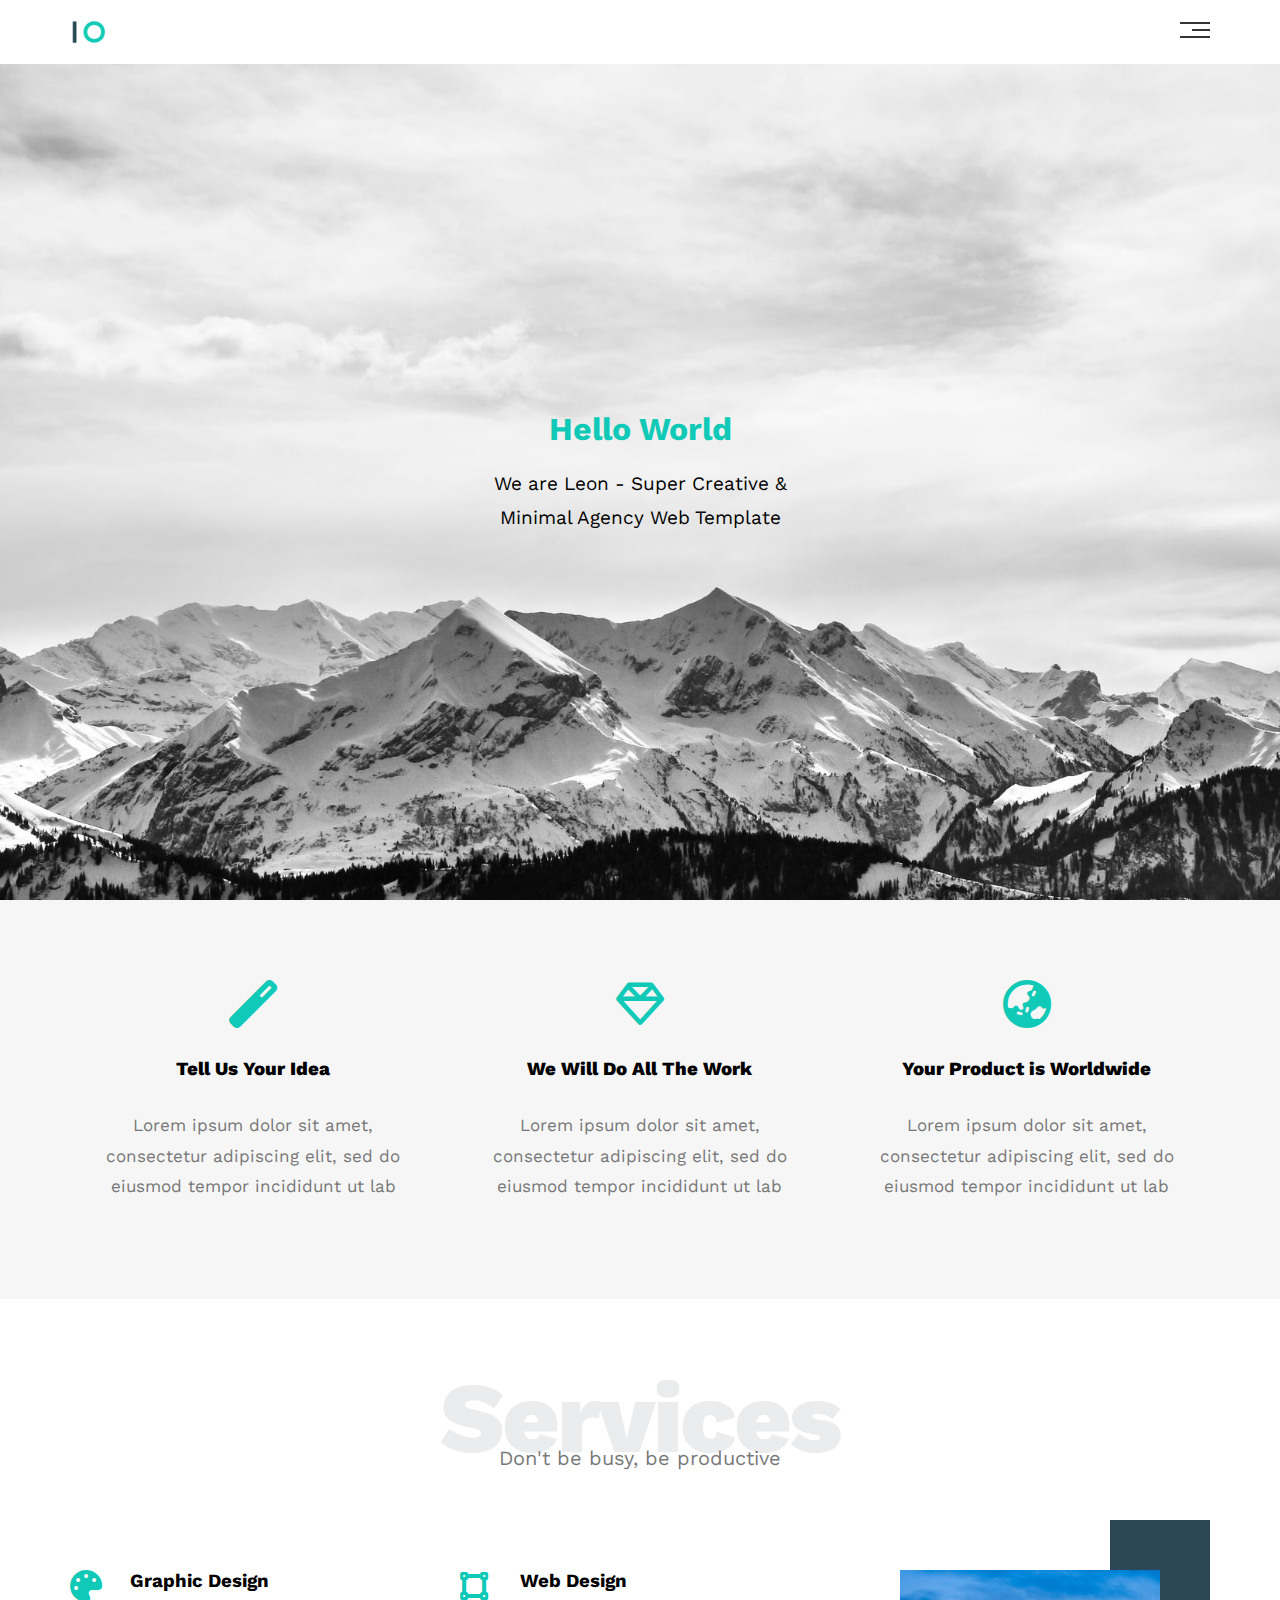
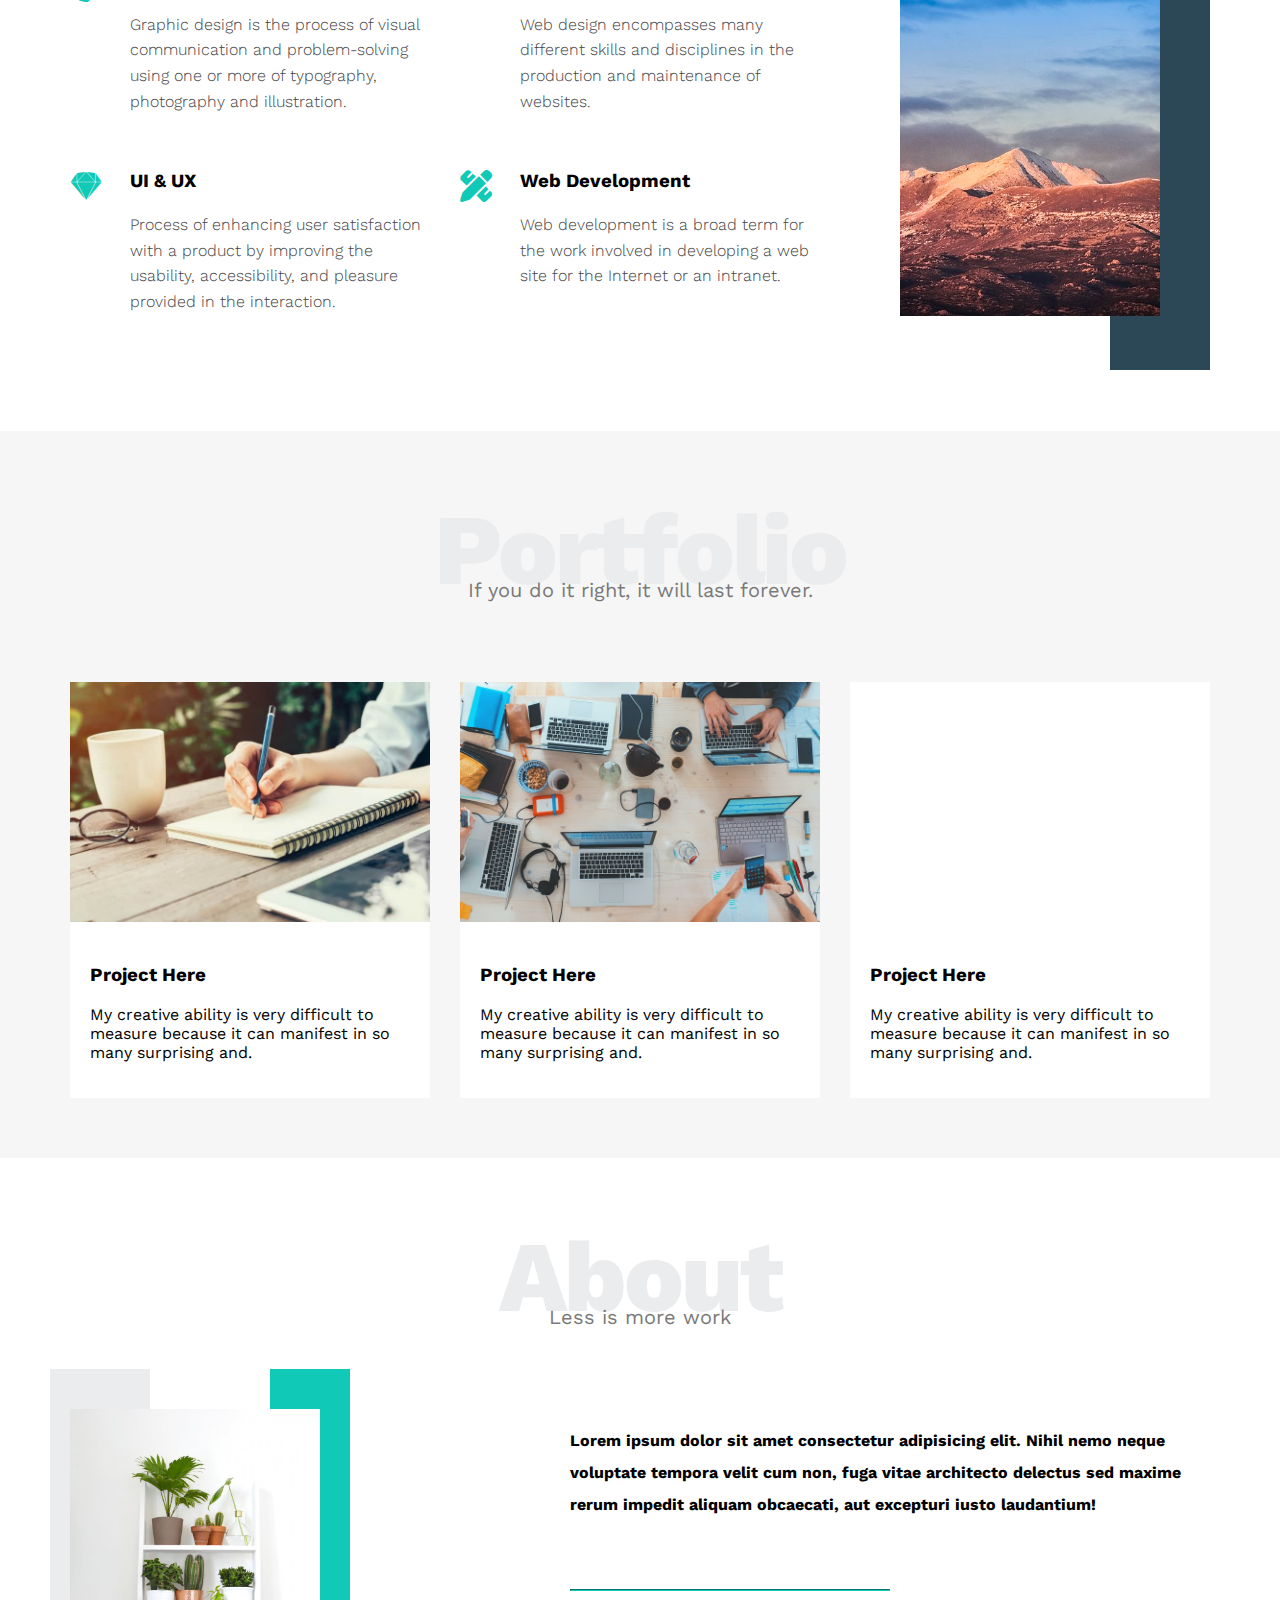
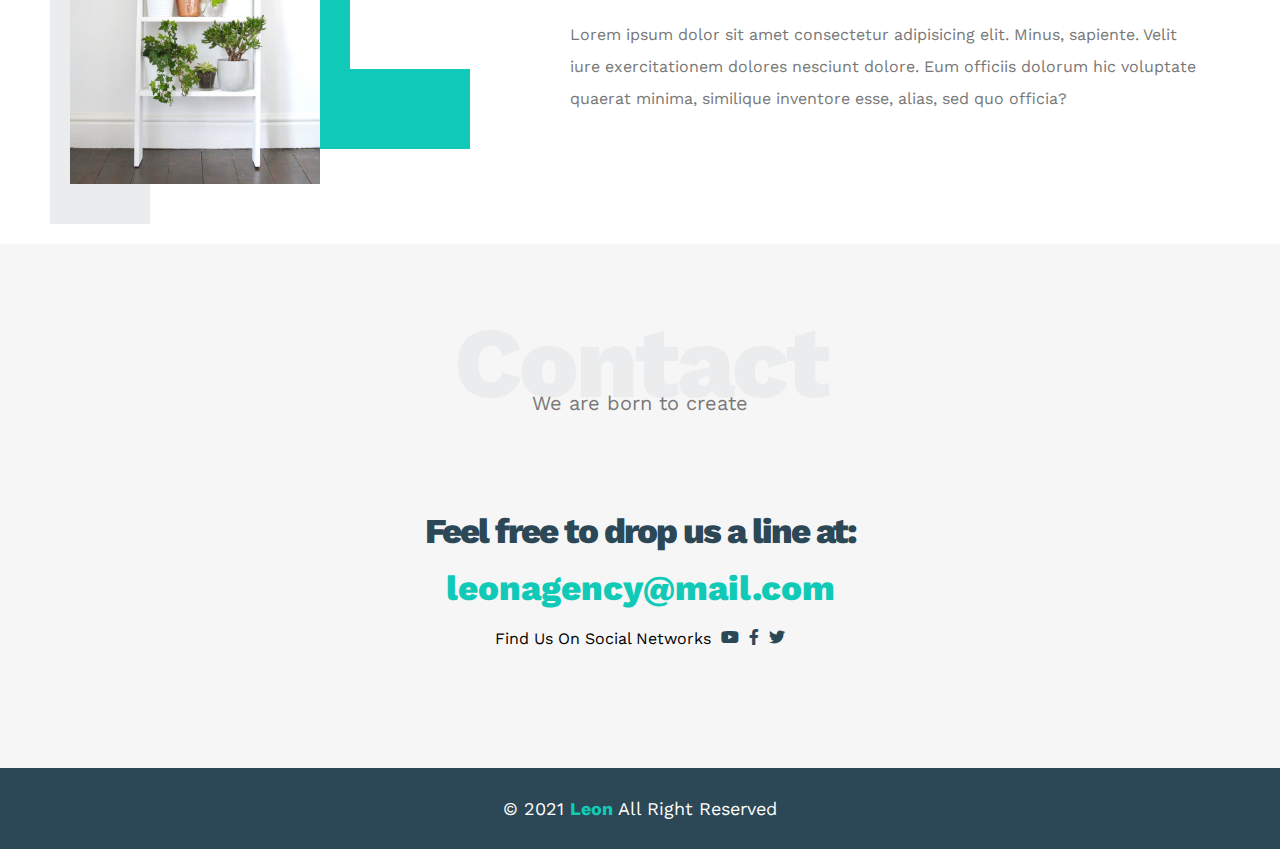
<file: index.html>
<!DOCTYPE html>
<html lang="en">
<head>
    <meta charset="UTF-8">
    <meta name="viewport" content="width=device-width, initial-scale=1.0">
    <title>Leon Template One</title>

    <!-- Mean Template css file -->
    <link rel="stylesheet" href="css/leon.css" />

    <!-- Normalize css file -->
    <link rel="stylesheet" href="css/normalize.css" />

    <!-- link font awesman library -->
    <link rel="stylesheet" href="css/all.min.css">

</head>
<body>
    <!-- Header  -->
    <div class="header">   
        <div class="container">  
            <img class="logo" src="img/logo.png">

            <div class="links">
                <span class="bar-icon">
                    <span></span>
                    <span></span>
                    <span></span>     
                </span>
                <ul>
                    <li><a href="#feature">Feature</a></li>
                    <li><a href="#services">Services</a></li>
                    <li><a href="#portfolio">Portfolio</a></li>
                    <li><a href="#about">About</a></li>
                    <li><a href="#contact">Contact</a></li>
                    <li><a href="index - rtl.html">عربي</a></li>
                </ul>
                </ul>
            </div>
        </div>
    </div>
    <!-- End  Header  -->

    <!-- Landing Section -->
    <div class="landing">
        <div class="intro-text">
            <h1>Hello World</h1>
            <p>We are Leon - Super Creative & Minimal Agency Web Template</p>
        </div>
    </div>
    <!-- End Landing Section -->

    <!-- Feature Section  -->
    <div class="feature" id="feature">
        <div class="container" >
            <div class="feat">
                <i class="fas fa-magic fa-3x"></i>
                <h3>Tell Us Your Idea</h3>
                <p>Lorem ipsum dolor sit amet, consectetur adipiscing elit, sed do eiusmod tempor incididunt ut lab</p>
              </div>
              <div class="feat">
                <i class="far fa-gem fa-3x"></i>
                <h3>We Will Do All The Work</h3>
                <p>Lorem ipsum dolor sit amet, consectetur adipiscing elit, sed do eiusmod tempor incididunt ut lab</p>
              </div>
              <div class="feat">
                <i class="fas fa-globe-asia fa-3x"></i>
                <h3>Your Product is Worldwide</h3>
                <p>Lorem ipsum dolor sit amet, consectetur adipiscing elit, sed do eiusmod tempor incididunt ut lab</p>
              </div>
        </div>
    </div>
    <!-- End Feature Section  -->


  <!-- Start Services -->
  <div class="services" id="services">
    <div class="container">
      <h2 class="special-heading">Services</h2>
      <p>Don't be busy, be productive</p>

      <div class="services-content">
        <div class="col">
            <div class="srv">
                <i class="fas fa-palette fa-2x"></i>
                <div class="text">
                    <h3>Graphic Design</h3>
                    <p>Graphic design is the process of visual communication and problem-solving using one or more of
                        typography, photography and illustration.
                    </p>
                </div>
            </div>
          <div class="srv">
            <i class="fab fa-sketch fa-2x"></i>
            <div class="text">
              <h3>UI & UX</h3>
              <p>
                Process of enhancing user satisfaction with a product by improving the usability, accessibility, and
                pleasure provided in the interaction.
              </p>
            </div>
          </div>
          <!-- End Service -->
        </div>
        <div class="col">
          <!-- Start Services -->
          <div class="srv">
            <i class="fas fa-vector-square fa-2x"></i>
            <div class="text">
              <h3>Web Design</h3>
              <p>
                Web design encompasses many different skills and disciplines in the production and maintenance of
                websites.
              </p>
            </div>
          </div>
          <div class="srv">
            <i class="fas fa-pencil-ruler fa-2x"></i>
            <div class="text">
              <h3>Web Development</h3>
              <p>
                Web development is a broad term for the work involved in developing a web site for the Internet or an
                intranet.
              </p>
            </div>
          </div>
          <!-- End Services -->
        </div>
        <div class="col">
          <div class="image image-column">
            <img decoding="async" src="img/services.jpg" alt="" />
          </div>
        </div>
      </div>
    </div>
  </div>
  <!-- End Services -->
  <!-- Start Portfolio -->
  <div class="portfolio" id="portfolio">
    <div class="container">
      <h2 class="special-heading">Portfolio</h2>
      <p>If you do it right, it will last forever.</p>
      <div class="portfolio-content">
        <div class="card">
          <img decoding="async" src="img/portfolio-1.jpg" alt="" />
          <div class="info">
            <h3>Project Here</h3>
            <p>My creative ability is very difficult to measure because it can manifest in so many surprising and.</p>
          </div>
        </div>
        <div class="card">
          <img decoding="async" src="img/portfolio-2.jpg" alt="" />
          <div class="info">
            <h3>Project Here</h3>
            <p>My creative ability is very difficult to measure because it can manifest in so many surprising and.</p>
          </div>
        </div>
        <div class="card">
          <img decoding="async" src="img/portfolio-3.jpg" alt="" />
          <div class="info">
            <h3>Project Here</h3>
            <p>My creative ability is very difficult to measure because it can manifest in so many surprising and.</p>
          </div>
        </div>
      </div>
    </div>
  </div>
  <!-- End Portfolio -->

 <!-- Start About -->
 <div class="about" id="about">
  <div class="container">
    <h2 class="special-heading">About</h2>
    <p>Less is more work</p>
    <div class="about-content">
      <div class="image">
        <img src="img/about.jpg">
      </div>
      <div class="text">
        <p>
          Lorem ipsum dolor sit amet consectetur adipisicing elit. Nihil nemo neque voluptate tempora velit cum non,
          fuga vitae architecto delectus sed maxime rerum impedit aliquam obcaecati, aut excepturi iusto laudantium!
        </p>
        <hr />
        <p>
          Lorem ipsum dolor sit amet consectetur adipisicing elit. Minus, sapiente. Velit iure exercitationem
          dolores nesciunt dolore. Eum officiis dolorum hic voluptate quaerat minima, similique inventore esse,
          alias, sed quo officia?
        </p>
      </div>
    </div>
  </div>
</div>
<!-- End Portfolio -->

<!-- Start Contact -->
<div class="contact" id="contact">
  <div class="container">
    <h2 class="special-heading">Contact</h2>
    <p>We are born to create</p>
    <div class="info">
      <p class="label">Feel free to drop us a line at:</p>
      <a href="mailto:leonagency@mail.com?subject=Contact" class="link">leonagency@mail.com</a>
      <div class="social">
        Find Us On Social Networks
        <i class="fab fa-youtube"></i>
        <i class="fab fa-facebook-f"></i>
        <i class="fab fa-twitter"></i>
      </div>
    </div>
  </div>
</div>
<!-- End Contact -->

<!-- Start Footer -->
  <footer class="footer">
    <div class="container">
      &copy; 2021 <span>Leon</span> All Right Reserved
    </div>
  </footer>
<!-- End Footer -->
</html>
</file>
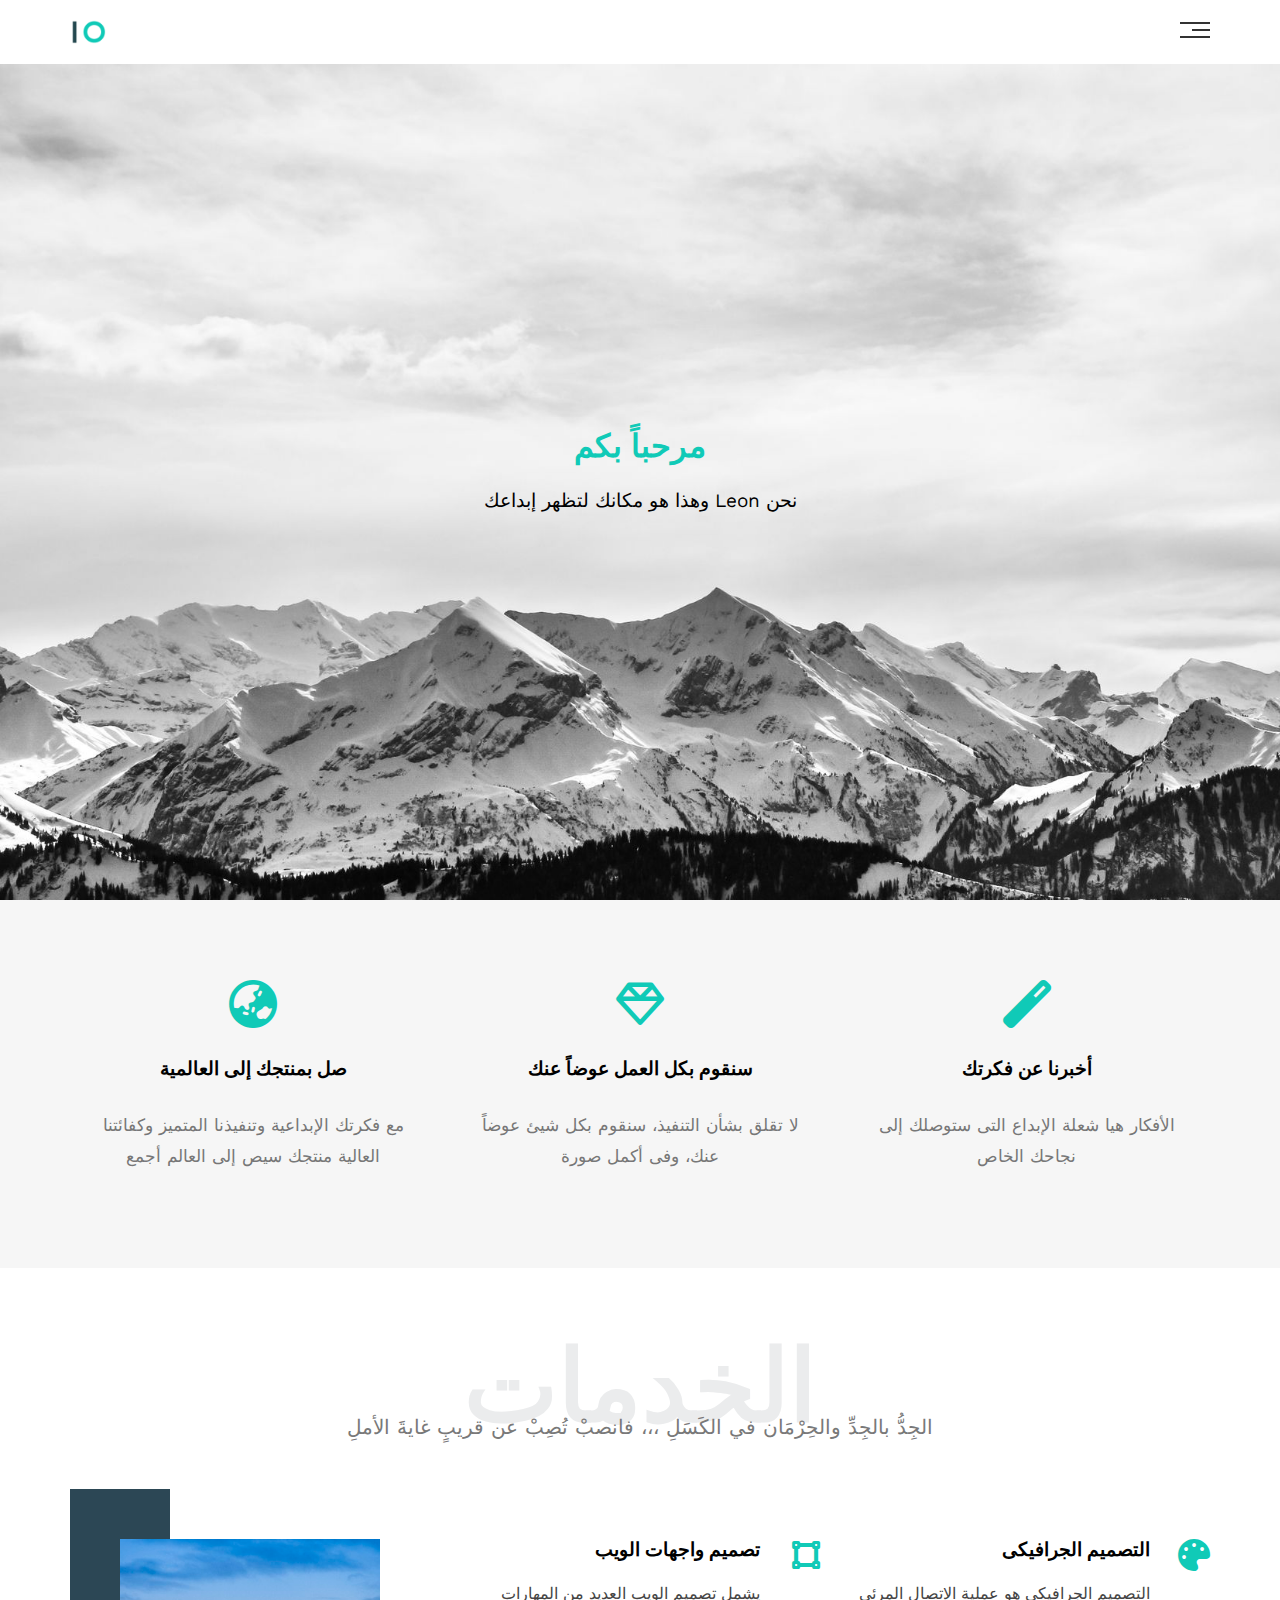
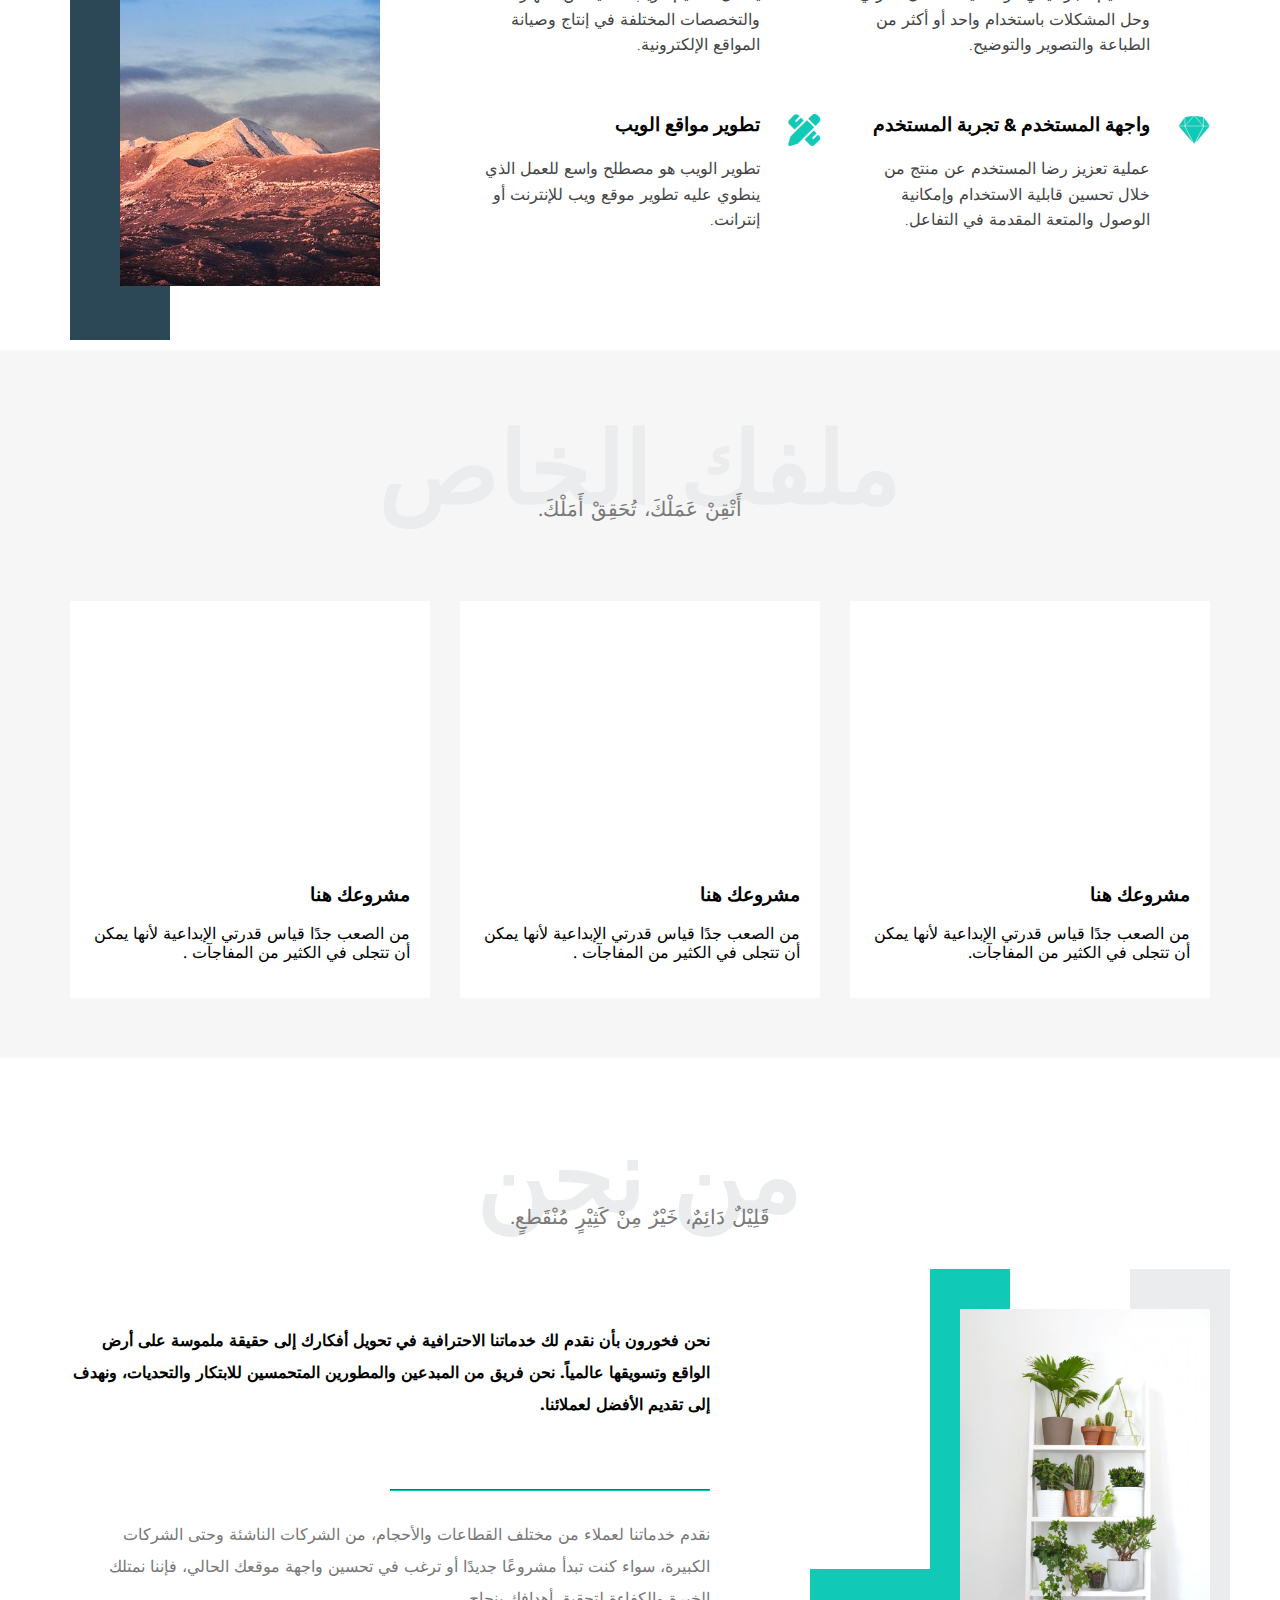
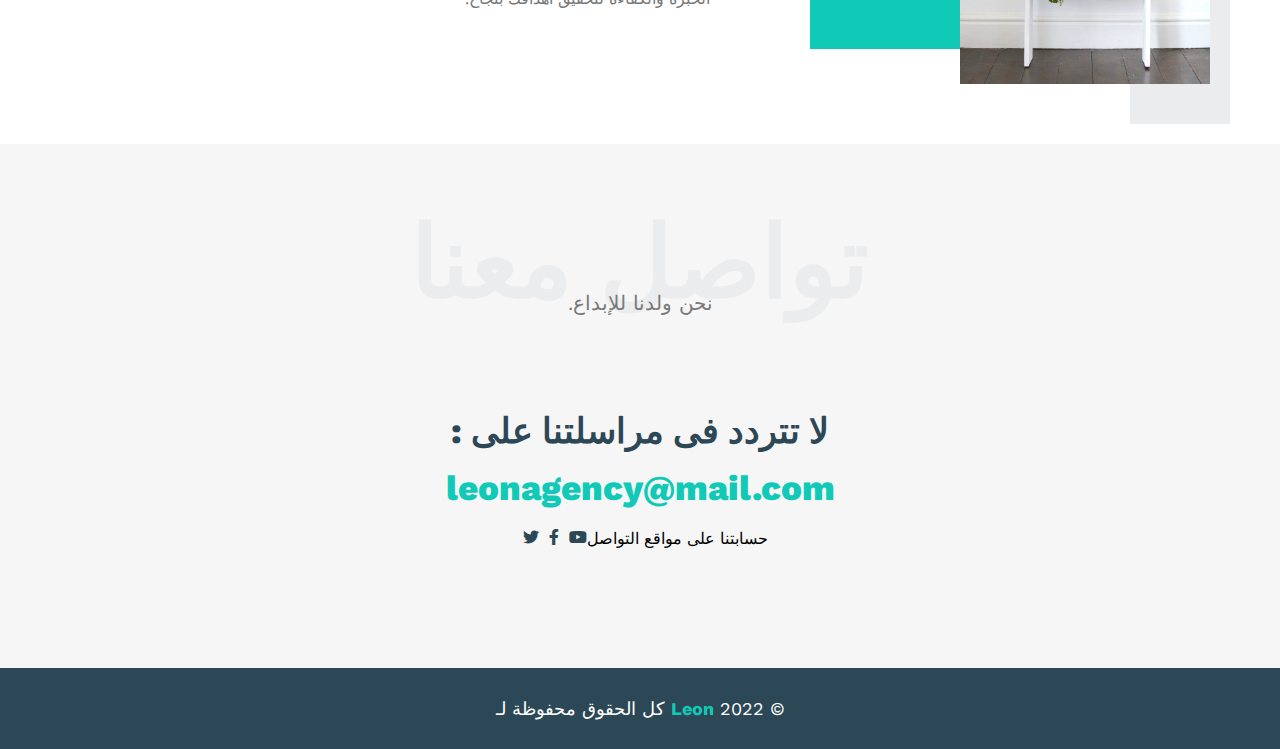
<file: index - rtl.html>
<!DOCTYPE html>
<html lang="en" dir="rtl">
<head>
    <meta charset="UTF-8" >
    <meta name="viewport" content="width=device-width, initial-scale=1.0">
    <title>Leon Template One</title>

    <!-- Mean Template css file -->
    <link rel="stylesheet" href="css/leon.css" />
    <link rel="stylesheet" href="css/arabic.css" />


    <!-- Normalize css file -->
    <link rel="stylesheet" href="css/normalize.css" />

    <!-- link font awesman library -->
    <link rel="stylesheet" href="css/all.min.css">

</head>
<body>
    <!-- Header  -->
    <div class="header">   
        <div class="container">  
            <img class="logo" src="img/logo.png">
            <div class="links">
                <span class="bar-icon">
                    <span></span>
                    <span></span>
                    <span></span>
                </span>
                <ul>
                    <li><a href="#feature">المزايا</a></li>
                    <li><a href="#services">الخدمات</a></li>
                    <li><a href="#portfolio">حسابك الشخصى</a></li>
                    <li><a href="#about">عنا</a></li>
                    <li><a href="#contact">تواصل</a></li>
                    <li><a href="index.html">English</a></li>

                </ul>
            </div>
        </div>
    </div>
    <!-- End  Header  -->

    <!-- Landing Section -->
    <div class="landing">
        <div class="intro-text">
            <h1>مرحباً بكم</h1>
            <p> نحن <bdi> Leon</bdi>  وهذا هو مكانك لتظهر إبداعك</p>
        </div>
    </div>
    <!-- End Landing Section -->

    <!-- Feature Section  -->
    <div class="feature" id="feature">
        <div class="container" >
          <div class="feat">
            <i class="fas fa-magic fa-3x"></i>
            <h3>أخبرنا عن فكرتك</h3>
            <p>الأفكار هيا شعلة الإبداع التى ستوصلك إلى نجاحك الخاص</p>
          </div>
          <div class="feat">
            <i class="far fa-gem fa-3x"></i>
            <h3>سنقوم بكل العمل عوضاً عنك</h3>
            <p>لا تقلق بشأن التنفيذ، سنقوم بكل شيئ عوضاً عنك، وفى أكمل صورة</p>
          </div>
          <div class="feat">
            <i class="fas fa-globe-asia fa-3x"></i>
            <h3>صل بمنتجك إلى العالمية </h3>
            <p>مع فكرتك الإبداعية وتنفيذنا المتميز وكفائتنا العالية منتجك سيص إلى العالم أجمع</p>
          </div>
        </div>
    </div>
    <!-- End Feature Section  -->


  <!-- Start Services -->
  <div class="services" id="services">
    <div class="container">
      <h2 class="special-heading">الخدمات</h2>
      <p>الجِدُّ بالجِدِّ والحِرْمَان في الكَسَلِ ،،، فانصبْ تُصِبْ عن قريبٍ غايةَ الأملِ</p>

      <div class="services-content">
        <div class="col">
            <div class="srv">
                <i class="fas fa-palette fa-2x"></i>
                <div class="text">
                    <h3>التصميم الجرافيكى</h3>
                    <p>التصميم الجرافيكي هو عملية الاتصال المرئي وحل المشكلات باستخدام واحد أو أكثر من الطباعة والتصوير والتوضيح.
                    </p>
                </div>
            </div>
          <div class="srv">
            <i class="fab fa-sketch fa-2x"></i>
            <div class="text">
              <h3>واجهة المستخدم & تجربة المستخدم</h3>
              <p>
                عملية تعزيز رضا المستخدم عن منتج من خلال تحسين قابلية الاستخدام وإمكانية الوصول والمتعة المقدمة في التفاعل.
              </p>
            </div>
          </div>
        </div>
        <div class="col">
          <div class="srv">
            <i class="fas fa-vector-square fa-2x"></i>
            <div class="text">
              <h3>تصميم واجهات الويب</h3>
              <p>
                يشمل تصميم الويب العديد من المهارات والتخصصات المختلفة في إنتاج وصيانة المواقع الإلكترونية.
              </p>
            </div>
          </div>
          <div class="srv">
            <i class="fas fa-pencil-ruler fa-2x"></i>
            <div class="text">
              <h3>تطوير مواقع الويب</h3>
              <p>
                تطوير الويب هو مصطلح واسع للعمل الذي ينطوي عليه تطوير موقع ويب للإنترنت أو إنترانت.
              </p>
            </div>
          </div>
          <!-- End Services -->
        </div>
        <div class="col">
          <div class="image image-column">
            <img decoding="async" src="img/services.jpg" alt="" />
          </div>
        </div>
      </div>
    </div>
  </div>
  <!-- End Services -->
  <!-- Start Portfolio -->
  <div class="portfolio" id="portfolio">
    <div class="container">
      <h2 class="special-heading">ملفك الخاص</h2>
      <p>أَتْقِنْ عَمَلْكَ، تُحَقِقْ أَمَلْكَ.</p>
      <div class="portfolio-content">
        <div class="card">
          <img decoding="async" src="img/portfolio-1.jpg" alt="" />
          <div class="info">
            <h3>مشروعك هنا </h3>
            <p>من الصعب جدًا قياس قدرتي الإبداعية لأنها يمكن أن تتجلى في الكثير من المفاجآت.</p>
          </div>
        </div>
        <div class="card">
          <img decoding="async" src="img/portfolio-2.jpg" alt="" />
          <div class="info">
            <h3>مشروعك هنا</h3>
            <p>من الصعب جدًا قياس قدرتي الإبداعية لأنها يمكن أن تتجلى في الكثير من المفاجآت .</p>
          </div>
        </div>
        <div class="card">
          <img decoding="async" src="img/portfolio-3.jpg" alt="" />
          <div class="info">
            <h3>مشروعك هنا</h3>
            <p>من الصعب جدًا قياس قدرتي الإبداعية لأنها يمكن أن تتجلى في الكثير من المفاجآت .</p>
          </div>
        </div>
      </div>
    </div>
  </div>
  <!-- End Portfolio -->

 <!-- Start About -->
 <div class="about" id="about">
  <div class="container">
    <h2 class="special-heading">من نحن</h2>
    <p>قَلِيْلٌ دَائِمٌ، خَيْرٌ مِنْ كَثِيْرٍ مُنْقَطعٍ.</p>
    <div class="about-content">
      <div class="image">
        <img src="img/about.jpg">
      </div>
      <div class="text">
        <p>
          نحن فخورون بأن نقدم لك خدماتنا الاحترافية في تحويل أفكارك إلى حقيقة ملموسة على أرض الواقع وتسويقها عالمياً. نحن فريق من المبدعين والمطورين المتحمسين للابتكار والتحديات، ونهدف إلى تقديم الأفضل لعملائنا.
        </p>
        <hr />
        <p>
          نقدم خدماتنا لعملاء من مختلف القطاعات والأحجام، من الشركات الناشئة وحتى الشركات الكبيرة، سواء كنت تبدأ مشروعًا جديدًا أو ترغب في تحسين واجهة موقعك الحالي، فإننا نمتلك الخبرة والكفاءة لتحقيق أهدافك بنجاح.
        </p>
      </div>
    </div>
  </div>
</div>
<!-- End Portfolio -->

<!-- Start Contact -->
<div class="contact" id="contact">
  <div class="container">
    <h2 class="special-heading">تواصل معنا</h2>
    <p>نحن ولدنا للإبداع.</p>
    <div class="info">
      <p class="label"> لا تتردد فى مراسلتنا على :  </p>
      <a href="mailto:leonagency@mail.com?subject=Contact" class="link">leonagency@mail.com</a>
      <div class="social">
         حسابتنا على مواقع التواصل 
        <i class="fab fa-youtube"></i>
        <i class="fab fa-facebook-f"></i>
        <i class="fab fa-twitter"></i>
      </div>
    </div>
  </div>
</div>
<!-- End Contact -->

<!-- Start Footer -->
  <footer class="footer">
    <div class="container">
      &copy; 2022 <span>Leon</span> كل الحقوق محفوظة لـ
    </div>
  </footer>
<!-- End Footer -->
</html>
</file>
<file: css/leon.css>
/* import google fonts */
@import url('https://fonts.googleapis.com/css2?family=Lobster&family=Reem+Kufi&family=Work+Sans:ital,wght@0,200;0,300;0,500;0,600;0,700;0,800;1,400&display=swap');
:root{
    --main-color:#10cab7;
    --secondary-color:#2c4755;
    --section-padding: 60px;
    --section-background:#f6f6f6;
    --transition-duration: 0.3s;
}
/* Global Rules */
*{
    -webkit-box-sizing: box-border;
    -moz-box-sizing: box-border;
    box-sizing: border-box;
}
body{
    font-family: 'Work Sans', sans-serif;
    margin: 0;
    padding: 0;
}
html{
  scroll-behavior: smooth;
}

.container {
    padding-left: 15px;
    padding-right: 15px;
    margin-left: auto;
    margin-right: auto;
  }
  /* Small */
  @media (min-width: 768px) {
    .container {
      width: 750px;
    }
  }
  /* Medium */
  @media (min-width: 992px) {
    .container {
      width: 970px;
    }
  }
  /* Large */
  @media (min-width: 1200px) {
    .container {
      width: 1170px;
    }
  }
  /* End Global Rules */

  /* Special Heading */
.special-heading{
    color:#ebeced;
    font-size:100px;
    font-weight: 800;
    letter-spacing: -3px;
    text-align: center;
    margin: 0;
    
}
.special-heading + p{
    margin: -30px 0px 0px;
    font-size: 20px;
    color:#797979 ;
    text-align: center;  
}
@media (max-width: 767px){
    .special-heading {
        font-size: 60px;
      }
      .special-heading + p {
        margin-top: -20px;
      }
}

/* Start Header */
.header{
    padding: 20px;
}
.header .container{
    display: flex;
    justify-content: space-between;
    align-items: center;
}
.header .logo{
    width: 60px;
}

.header .links{
    position: relative;
}
.header .links:hover .bar-icon span:nth-child(2){
    width: 100%;
}
.header .links .bar-icon{
    width: 30px;
    display: flex;
    flex-wrap: wrap;
    justify-content: flex-end;
}

.header .links .bar-icon span{
    background-color: #333;
    margin-bottom: 5px;
    height: 2px;
}
.header .links .bar-icon span:first-child{
    width: 100%;
}
.header .links .bar-icon span:nth-child(2){
    width: 60%;
    transition: var(--transition-duration);
}
.header .links .bar-icon span:last-child{
    width: 100%;
}
.header .links ul{
    list-style: none;
    margin: 0;
    padding: 0;
    background-color: #F6F6F6;
    position: absolute;
    min-width: 200px;
    right: 0;
    top: calc(100% + 15px);
    display: none;
    z-index: 10;
}
.header .links ul::before{
    content: "";
    border-width: 10px;
    border-style: solid;
    border-color: transparent transparent #f6f6f6 transparent;
    position: absolute;
    top: -20px;
    right: 5px;
}
.header .links:hover ul{
    display: block;
}
.header .links ul li a{
    display: block;
    padding: 15px;
    text-decoration: none;
    color: #333;
    transition: var(--transition-duration);
}
.header .links ul li a:hover{
    padding-left: 25px;
    padding-right: 25px;
}
.header .links ul li:not(:last-child) a{
    border-bottom: 1px solid #ddd;
}
 /* End  Header */

 .landing{
    background-image: url(../img/landing.jpg);
    background-size: cover;
    height: calc(100vh - 64px);
    position: relative;
 }
 .landing .intro-text{
    position: absolute;
    top: 50%;
    left: 50%;
    transform: translate(-50%, -50%);
    text-align: center;
    width:320px;
    max-width: 100%;
 }
 .landing .intro-text h1{
    margin: 0;
    color: var(--main-color);
 }
 .landing .intro-text p{
    font-size: 19px;
    line-height: 1.8;
 }

 /* Feature Section */
 .feature{
    padding-top: var(--section-padding);
    padding-bottom: var(--section-padding);
    background-color: var(--section-background);

 }
 .feature .container{
    display: grid;
    grid-template-columns: repeat(auto-fill, minmax(300px,1fr));
    grid-gap: 20px;
 }
 .feature .feat{
    padding: 20px;
    text-align: center;
 }
 .feature .feat i{
    color: var(--main-color);
 } 
 .feature .feat h3{
    font-weight: 800;
    margin: 30px 0;

 }
 .feature .feat p{
    color:#777777;
    font-size: 17px;
    line-height: 1.8;
 }
 /* End feature */

 /* Start Services  */
 .services{
    padding-top: var(--section-padding);
    padding-bottom: var(--section-padding);
 }
 .services .services-content{
    display:grid;
    grid-template-columns: repeat(auto-fill, minmax(300px, 1fr));
    grid-gap: 30px;
    margin-top: 100px;
 }
 .services .services-content .srv{
    display: flex;
    margin-bottom: 40px;
 }
 @media(max-width: 767px){
    .services .services-content .srv{
        flex-direction: column;
        text-align: center;
    }

 }
 .services .services-content .srv i{
    color: var(--main-color);
    flex-basis: 60px;
 }
 .services .services-content .srv .text{
    flex:1;
 }
 .services .services-content .srv h3{
    margin:0 0 20px;
 }
 .services .services-content .srv p{
    color:#444;
    font-weight:300;
    line-height: 1.6;
 }
 .services .services-content .image{
    text-align: center;
    position:relative;
 }
 .services .services-content .image::before{
    content: "";
    background-color: var(--secondary-color);
    width: 100px;
    height: calc(100% + 100px);
    top: -50px;
    position: absolute;
    right: 0;
    z-index: -1;
 }
 .services .services-content .image img{
    width:260px;
  
 }

 @media(max-width: 1199px){
      .services .services-content .image{
        display: none;
     }
 }

 /* Start Portoflio */

 .portfolio {
    padding-top: var(--section-padding);
    padding-bottom: var(--section-padding);
    background-color: var(--section-background);
  }
  .portfolio .portfolio-content {
    display: grid;
    grid-template-columns: repeat(auto-fill, minmax(300px, 1fr));
    grid-gap: 30px;
    margin-top: 80px;
  }
  .portfolio .portfolio-content .card {
    background-color: white;
  }
  .portfolio .portfolio-content .card img {
    width: 100%;
  }
  .portfolio .portfolio-content .card .info {
    padding: 20px;
  }
/* Start about */
.about{
  padding-top: var(--section-padding);
  padding-bottom: var(--section-padding);
}
.about .about-content{
  margin-top: 80px;
  display: flex;
  flex-wrap: wrap;
  justify-content: space-between;
}
@media  (max-width: 991px){
  .about .about-content{
    flex-direction: column;
    text-align: center;
  }
}
.about .about-content .image{
  position: relative;
  width: 250px;
  height: 375px;
}
@media  (max-width: 991px){
  .about .about-content .image{
    margin:0 auto 80px;
  }
}

.about .about-content .image::before{
  content: "";
  position: absolute;
  background-color: #ebeced;
  width: 100px;
  height: calc(100% + 80px);
  top: -40px;
  left: -20px;
  z-index: -1;
}

.about .about-content .image::after{
  content: "";
  position: absolute;
  width: 120px;
  height: 300px;
  border-left: 80px solid var(--main-color);
  border-bottom: 80px solid var(--main-color);
  top: -40px;
  right: -150px;
  z-index: -1;
}

@media(max-width:991px){
  .about .about-content .image::before,
  .about .about-content .image::after{
    display: none;
  }
}
.about .about-content .image img{
  max-width: 100%;
}
.about .about-content .text{
  flex-basis: calc(100% - 500px);
}
.about .about-content .text p:first-of-type{
  font-weight: bold;
  line-height: 2;
  margin-bottom: 60px;
}
.about .about-content .text hr{
  width:50%;
  display: inline-block;
  border-color: var(--main-color);

}
.about .about-content .text p:last-of-type{
color: #777;
line-height: 2;

}
/* Start Contact */
.contact{
  padding-top: var(--section-padding);
  padding-bottom: var(--section-padding);
  background-color: var(--section-background);
}
.contact .info{
  text-align: center;
  padding-top: var(--section-padding);
  padding-bottom: var(--section-padding);
}
.contact .info .label{
  color: var(--secondary-color);
  font-size: 35px;
  font-weight: 800;
  letter-spacing: -2px;
  margin-bottom: 15px;
}
.contact .info .link{
  display: block;
  text-decoration: none;
  font-size: 35px;
  font-weight: 800;
  color: var(--main-color);
  margin-bottom: 20px;
}
.contact .info .social{
  display: flex;
  justify-content: center;
  font-size: 16px;
}
.contact .info .social i{
  margin-left: 10px;
  color: var(--secondary-color);
}
@media (max-width:767px){
  .contact .info .link,
  .contact .info .label{
    font-size: 25px;
  }
}
/* Start footer */
.footer{
  background-color: var(--secondary-color);
  color: white;
  font-size: 18px;
  padding: 30px 10px;
  text-align: center;
}
.footer span{
  color: var(--main-color);
  font-weight: bold;
}
</file>
<file: css/arabic.css>
.header {
    direction: ltr;
}
.header .links ul{
    direction: rtl;
}
 /* Start Services  */
.services .services-content .image::before{
   right: 260px;
}
    /* End Services  */


  /* Start about */
.about .about-content .image::before{
    left: 170px;
}
 .about .about-content .image::after{
    border-left: 0;
    border-right: 80px solid var(--main-color);
    border-bottom: 80px solid var(--main-color);
    right: 200px;
}
</file>
